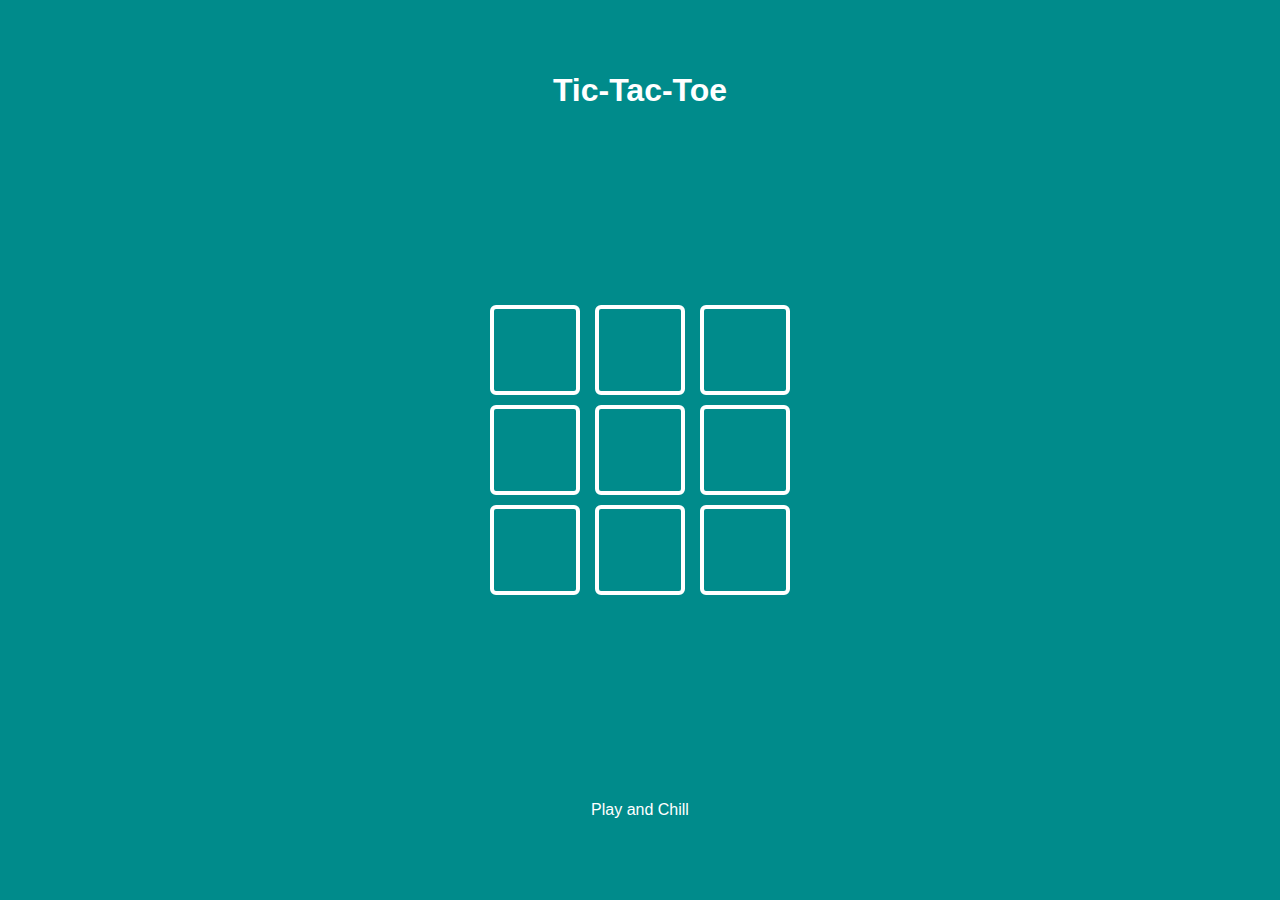
<file: index.html>
<!DOCTYPE html>
<html>
  <head>
    <title>Tic-Tac-Toe</title>
    <link rel="stylesheet" href="style.css" />
    <script src="main.js"></script>
  </head>
  <body>
    <h1>Tic-Tac-Toe</h1>
    <main>
      <div class="winner-symbol">X</div>
      <div class="board">
        <div class="cell" id="0"></div>
        <div class="cell" id="1"></div>
        <div class="cell" id="2"></div>
        <div class="cell" id="3"></div>
        <div class="cell" id="4"></div>
        <div class="cell" id="5"></div>
        <div class="cell" id="6"></div>
        <div class="cell" id="7"></div>
        <div class="cell" id="8"></div>
      </div>
    </main>
    <footer>Play and Chill</footer>
  </body>
</html>
</file>
<file: style.css>
*{
  padding: 0;
  margin:0;
  font-family: Arial;
  color:white;
}
body {
  height: 100vh;
  display: flex;
  flex-direction: column;
  justify-content: center;
  background-color: darkcyan;
}
h1 {
  flex: 1 ;
  display: flex;
  align-items: center;
  justify-content: center;
}
main {
  flex: 3;
  display: flex;
  align-items: center;
  justify-content: center;
}
.board {
  position: relative;
  z-index: 1;
  width: 300px;
  aspect-ratio: 1;
  display: flex;
  align-items: center;
  justify-content: space-between;
  flex-wrap: wrap;
}
.winner-symbol{
  position: absolute;
  display: flex;
  justify-content: center;
  align-items: center;
  height: 300px;
  aspect-ratio: 1;
  opacity: 0;
}
.cell {
  cursor: pointer;
  box-sizing: border-box;
  border: 4px solid white;
  width: 30%;
  font-size: 30px;
  aspect-ratio: 1;
  display: flex;
  justify-content: center;
  align-items: center;
  border-radius:  6px;
}
footer{
  display: flex;
  justify-content: center;
  align-items: center;
  flex: 1;
}
</file>
